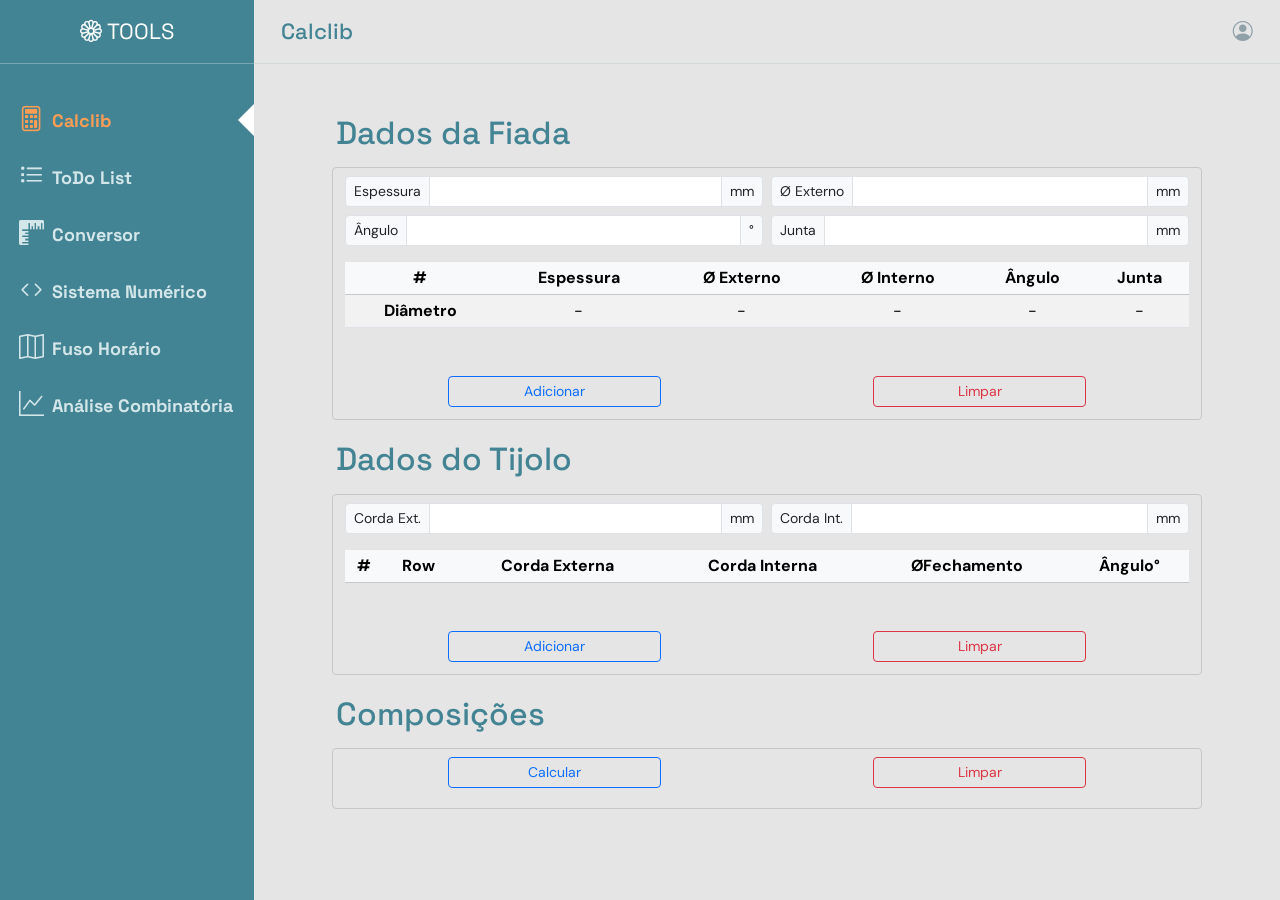
<file: index.html>
<!DOCTYPE html>
<html lang="pt-br">
<head>
    <meta charset="UTF-8">
    <meta name="viewport" content="width=device-width, initial-scale=1.0">
    <title>Tools</title>
    <!--Links-->
    
    <link href="https://cdn.jsdelivr.net/npm/bootstrap@5.3.8/dist/css/bootstrap.min.css" rel="stylesheet" integrity="sha384-sRIl4kxILFvY47J16cr9ZwB07vP4J8+LH7qKQnuqkuIAvNWLzeN8tE5YBujZqJLB" crossorigin="anonymous">
    <link rel="stylesheet" href="https://cdn.jsdelivr.net/npm/bootstrap-icons@1.11.3/font/bootstrap-icons.min.css">
    <link rel="icon" href="./img/flower1.svg" type="image/x-icon">
    <link rel="stylesheet" href="./styles/style.css">
    <!--Links-->
</head>
<!--Referência para o conversor de medidas-->
<!--https://conversordemedidas.com.br/#/conversor-de-medidas-->
<body>
    <div class="app-shell" >
        <aside class="sidebar">
            <div class="brand">
                <i class="bi bi-flower1"></i>    
                <span>TOOLS</span>
            </div>
            
            <div class="sidebar-rule sidebar-rule-line"></div>
            <nav class="sidebar-nav" arial-label="Navegação principal">
                <a class="nav-item active" href="index.html"><i class="bi bi-calculator"></i><span>Calclib</span></a>
                <a class="nav-item" href="./pages/todolist.html"><i class="bi bi-list-task"></i><span>ToDo List</span></a>
                <a class="nav-item" href="./pages/conversor.html"><i class="bi bi-rulers"></i><span>Conversor</span></a>
                <a class="nav-item" href="./pages/sistemanumerico.html"><i class="bi bi-code"></i><span>Sistema Numérico</span></a>
                <a class="nav-item" href="./pages/fusohorario.html"><i class="bi bi-map"></i><span>Fuso Horário</span></a>
                <a class="nav-item" href="./pages/analisecombinatoria.html"><i class="bi bi-graph-up"></i><span>Análise Combinatória</span></a>
            </nav>
        </aside>
        <main class="main-content" id="calclib">
            <header class="topbar">
                <h1>Calclib</h1>
                <div class="topbar-actions">
                    <button type="button" aria-label="Perfil"><i class="bi bi-person-circle"></i></button>
                </div>
            </header>
            <section class="section-content" aria-label="Calclib">
                <div class="container">
                    <div class="row justify-content-center">
                        <div class="col-11 inputcalc1">
                            <h2 class="titulo2">Dados da Fiada</h2>
                            <form class="row row-cols-sm-auto g-2 align-items-center border border-1 border-secondary-subtle p-2 rounded-1">
                                <div class="input-group input-group-sm mt-0 mb-2 w-50">
                                    <span class="input-group-text">Espessura</span>
                                    <input type="text" class="form-control" aria-label="Esp." id="espessura">
                                    <span class="input-group-text">mm</span>
                                </div>
                                <div class="input-group input-group-sm mt-0 mb-2 w-50">
                                    <span class="input-group-text">Ø Externo</span>
                                    <input type="text" class="form-control" aria-label="Ø Externo" id="diamExt">
                                    <span class="input-group-text">mm</span>
                                </div>
                                <div class="input-group input-group-sm mt-0 mb-2 w-50">
                                    <span class="input-group-text">Ângulo</span>
                                    <input type="text" class="form-control" aria-label="Angulo" id="angulo">
                                    <span class="input-group-text">°</span>
                                </div>
                                <div class="input-group input-group-sm mt-0 mb-2 w-50">
                                    <span class="input-group-text">Junta</span>
                                    <input type="text" class="form-control" aria-label="Junta" id="junta">
                                    <span class="input-group-text">mm</span>
                                </div>

                                <div class="col-11 w-100" >
                                    <table class="table table-striped table-sm mb-5" id="tabelaDiam">
                                        <thead class="table-light">
                                            <tr>
                                                <th scope="col">#</th>
                                                <th scope="col">Espessura</th>
                                                <th scope="col">Ø Externo</th>
                                                <th scope="col">Ø Interno</th>
                                                <th scope="col">Ângulo</th>
                                                <th scope="col">Junta</th>
                                            </tr>
                                            <tbody>
                                                <tr>
                                                    <th scope="row" class="table-striped align-middle align-item-center">Diâmetro</th>
                                                    <td>-</td>
                                                    <td>-</td>
                                                    <td>-</td>
                                                    <td>-</td>
                                                    <td>-</td> 
                                                </tr>
                                            </tbody>
                                        </thead>
                                    </table>
                                </div>
                                <button type="button" class="btn btn-outline-primary btn-sm mt-0 mb-1 w-25 mx-auto" id="btnAddDadosFiada" >Adicionar</button>
                                <button type="button" class="btn btn-outline-danger btn-sm mt-0 mb-1 w-25 mx-auto" id="btnLimparDadosFiada" >Limpar</button>
                            </form>
                        </div>
                    </div>
                    <div class="row justify-content-center">
                        <div class="col-11 inputcalc1">
                            <h2 class="titulo2">Dados do Tijolo</h2>
                            <form class="row row-cols-sm-auto g-2 align-items-center border border-1 border-secondary-subtle p-2 rounded-1">
                                <div class="input-group input-group-sm mt-0 mb-2 w-50">
                                    <span class="input-group-text">Corda Ext.</span>
                                    <input type="text" class="form-control" aria-label="Corda Externa" id="cordaExterna">
                                    <span class="input-group-text">mm</span>
                                </div>
                                <div class="input-group input-group-sm mt-0 mb-2 w-50">
                                    <span class="input-group-text">Corda Int.</span>
                                    <input type="text" class="form-control" aria-label="Corda Interna" id="cordaInterna">
                                    <span class="input-group-text">mm</span>
                                </div>
                                <div class="col-11 w-100" >
                                    <table class="table table-striped table-sm mb-5" id="tabelaTijolo">
                                        <thead class="table-light">
                                            <tr>
                                                <th scope="col">#</th>
                                                <th scope="col">Row</th>
                                                <th scope="col">Corda Externa</th>
                                                <th scope="col">Corda Interna</th>
                                                <th scope="col">ØFechamento</th>
                                                <th scope="col">Ângulo°</th>
                                            </tr>
                                            <tbody>

                                            </tbody>
                                        </thead>
                                    </table>
                                </div>
                                <button type="button" class="btn btn-outline-primary btn-sm mt-0 mb-1 w-25 mx-auto" id="btnAddTijolos" >Adicionar</button>
                                <button type="button" class="btn btn-outline-danger btn-sm mt-0 mb-1 w-25 mx-auto" id="btnLimparTijolos" >Limpar</button>
                            </form>
                        </div>
                    </div>
                    <div class="row justify-content-center">
                        <div class="col-11 inputcalc1">
                            <h2 class="titulo2">Composições</h2>
                            <form class="row row-cols-sm-auto g-2 align-items-center border border-1 border-secondary-subtle p-2 rounded-1">
                                <button type="button" class="btn btn-outline-primary btn-sm mt-0 mb-1 w-25 mx-auto" id="CalcularComposicao" >Calcular</button>
                                <button type="button" class="btn btn-outline-danger btn-sm mt-0 mb-1 w-25 mx-auto" id="LimparComposicao" >Limpar</button>
                                <div class="col-12 composicoes-resultados">
                                    <div class="cards-grid d-flex flex-wrap justify-content-center gap-3">

                                    </div>
                                </div>
                            </form>
                        </div>
                    </div>
                </div>
            </section>
        </main>
    </div>

    <script src="https://cdn.jsdelivr.net/npm/bootstrap@5.3.8/dist/js/bootstrap.bundle.min.js" integrity="sha384-FKyoEForCGlyvwx9Hj09JcYn3nv7wiPVlz7YYwJrWVcXK/BmnVDxM+D2scQbITxI" crossorigin="anonymous"></script>
    <script src="./js/calclib.js"></script>
</body>
</html>
</file>
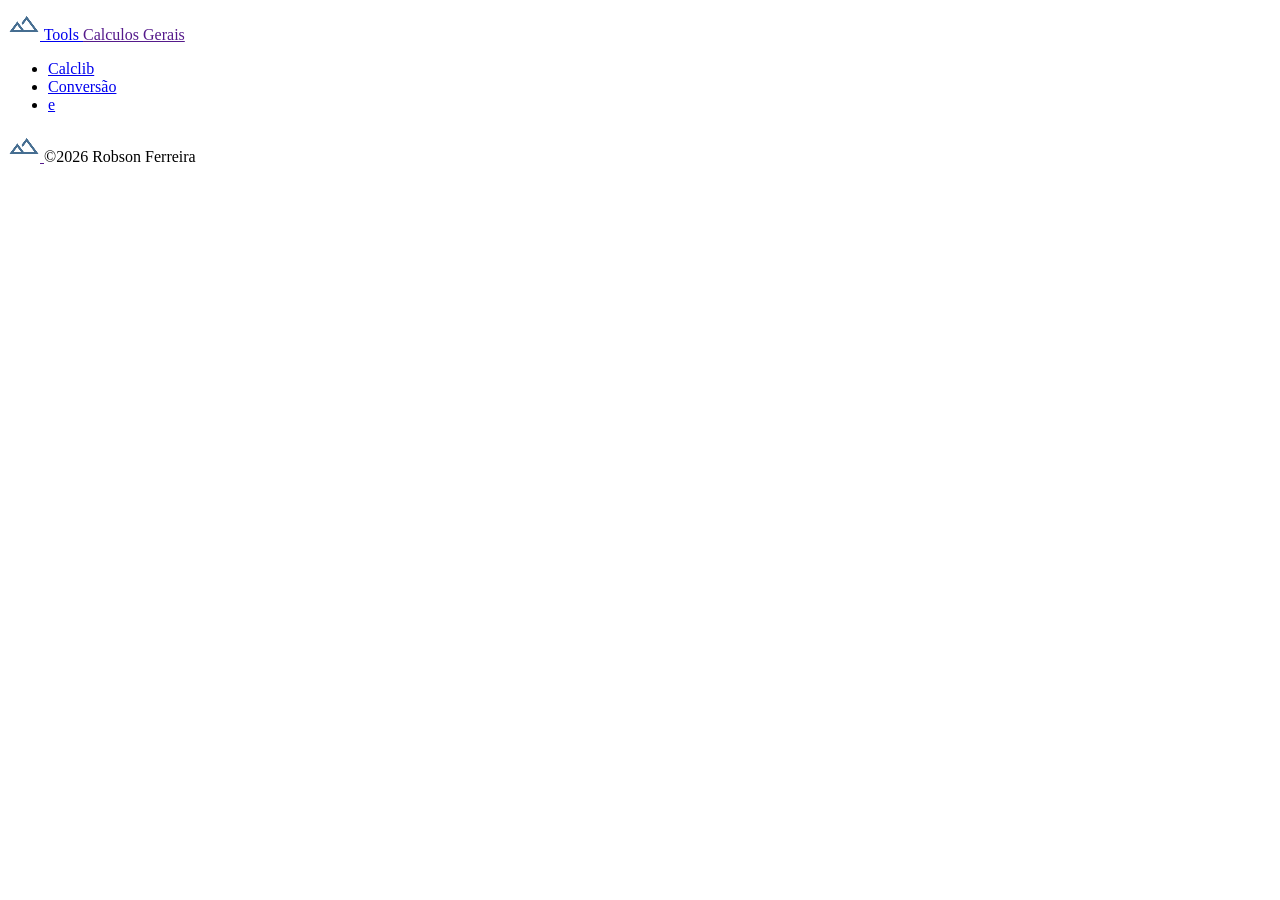
<file: index_v1.html>
<!DOCTYPE html>
<html lang="en">
<head>
    <meta charset="UTF-8">
    <meta name="viewport" content="width=device-width, initial-scale=1.0">
    <title>Tools</title>
    

</head>
<body>
    <header>
        <nav class="navbar fixed-top bg-body-tertiary">
            <div class="container-fluid">
                <a class="navbar-brand"href="#" id="logo">
                    <img src="./img/landscape_32dp.png" alt="">
                    Tools
                </a>
                <a class="navbar-brand" id="titulo" href="">Calculos Gerais</a>
      
            </div>
            <!--Tabs-->
            <div class="nav-t">
                
                <ul class="nav nav-tabs">
                    <!--Tab 1-->
                    <li class="nav-item">
                        <a class="nav-link active" aria-current="page" href="#">Calclib</a>
                    </li>
                    <li class="nav-item">
                        <a class="nav-link tab-unselect" href="#">Conversão</a>
                    </li>
                    <li class="nav-item">
                        <a class="nav-link tab-unselect" href="#">e</a>
                    </li>
                </ul>
            </div>   
        </nav>
    </header>
    <main>
        <section class="container">
            
        </section>
    </main>
    <footer class="d-flex flex-wrap justifiy-content-between align-itens-center py-3 my-4 border-top bg-body-tertiary">
            <div class="col-md-4 d-flex align-items-center" id="footer">
                <a href="" class="mb-3 me-2 mb-md-0 text-body-secondary text-decoration-none lh-1" a>
                    <img src="./img/landscape_32dp.png" alt="">
                </a>
                <span class="mb-3 mb-md-0 text-body-secondary">©2026 Robson Ferreira</span>
            </div>
        </footer>
    <script src="https://cdn.jsdelivr.net/npm/bootstrap@5.3.8/dist/js/bootstrap.bundle.min.js" integrity="sha384-FKyoEForCGlyvwx9Hj09JcYn3nv7wiPVlz7YYwJrWVcXK/BmnVDxM+D2scQbITxI" crossorigin="anonymous"></script>

</body>
</html>
</file>
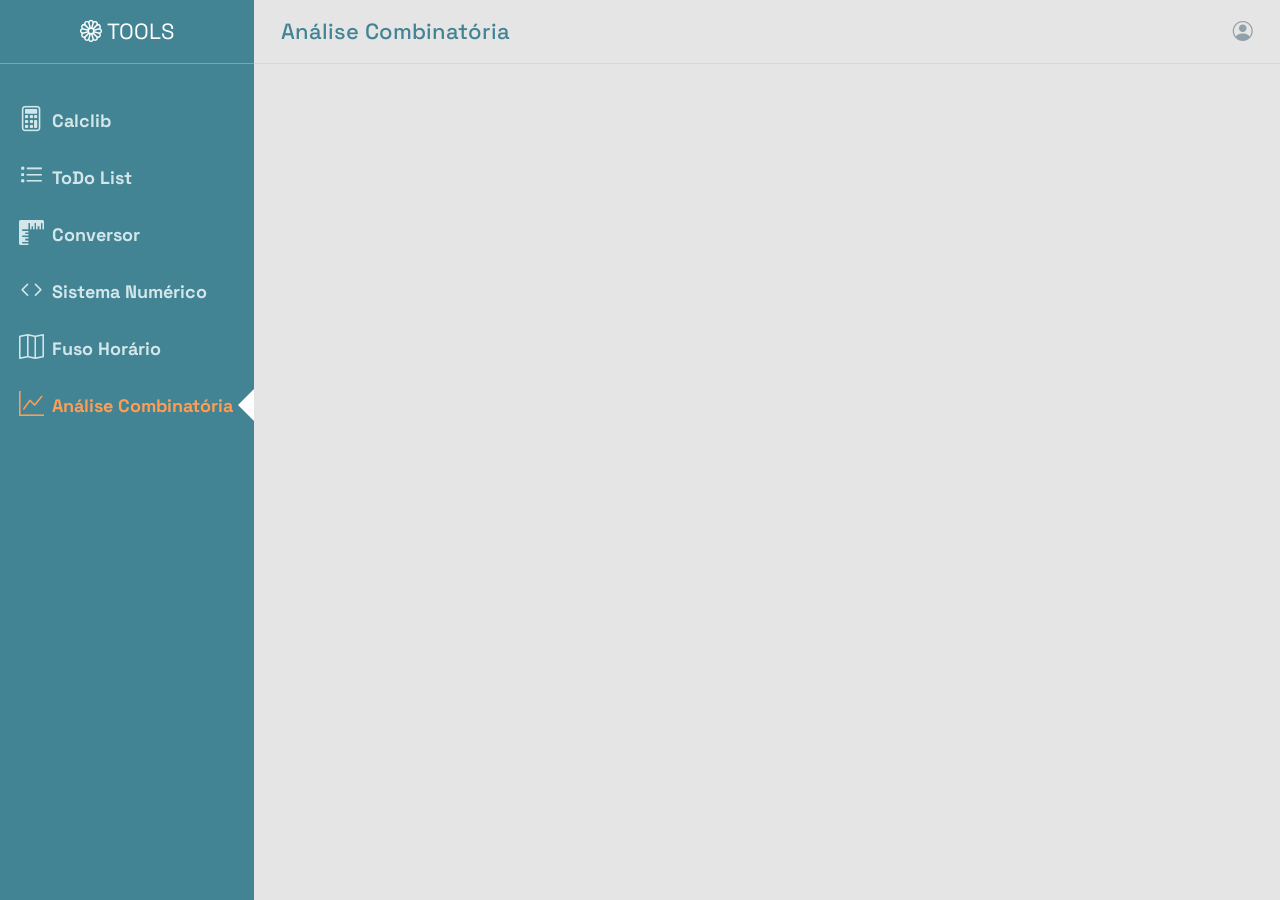
<file: pages/analisecombinatoria.html>
<!DOCTYPE html>
<html lang="pt-br">
<head>
    <meta charset="UTF-8">
    <meta name="viewport" content="width=device-width, initial-scale=1.0">
    <title>Tools</title>
    <!--Links-->
    <link href="https://cdn.jsdelivr.net/npm/bootstrap@5.3.8/dist/css/bootstrap.min.css" rel="stylesheet" integrity="sha384-sRIl4kxILFvY47J16cr9ZwB07vP4J8+LH7qKQnuqkuIAvNWLzeN8tE5YBujZqJLB" crossorigin="anonymous">
    <link rel="stylesheet" href="https://cdn.jsdelivr.net/npm/bootstrap-icons@1.11.3/font/bootstrap-icons.min.css">
    <link rel="icon" href="./img/flower1.svg" type="image/x-icon">
    <link rel="stylesheet" href="../styles/style.css">
    <!--Links-->
</head>
<!--Referência para o conversor de medidas-->
<!--https://conversordemedidas.com.br/#/conversor-de-medidas-->
<body>
    <div class="app-shell" >
        <aside class="sidebar">
            <div class="brand">
                <i class="bi bi-flower1"></i>    
                <span>TOOLS</span>
            </div>
            <div class="sidebar-rule sidebar-rule-line"></div>
            <nav class="sidebar-nav" arial-label="Navegação principal">
                <a class="nav-item" href="../index.html"><i class="bi bi-calculator"></i><span>Calclib</span></a>
                <a class="nav-item" href="./todolist.html"><i class="bi bi-list-task"></i><span>ToDo List</span></a>
                <a class="nav-item" href="./conversor.html"><i class="bi bi-rulers"></i><span>Conversor</span></a>
                <a class="nav-item" href="./sistemanumerico.html"><i class="bi bi-code"></i><span>Sistema Numérico</span></a>
                <a class="nav-item" href="./fusohorario.html"><i class="bi bi-map"></i><span>Fuso Horário</span></a>
                <a class="nav-item active" href="analisecombinatoria.html"><i class="bi bi-graph-up"></i><span>Análise Combinatória</span></a>
            </nav>
        </aside>
        <main class="main-content" id="analisecombinatoria">
            <header class="topbar">
                <h1>Análise Combinatória</h1>
                <div class="topbar-actions">
                    <button type="button" aria-label="Perfil"><i class="bi bi-person-circle"></i></button>
                </div>
            </header>
            <section class="section-content" aria-label="Análise Combinatória">

            </section>
            
        </main>
    </div>
    <script src="https://cdn.jsdelivr.net/npm/bootstrap@5.3.8/dist/js/bootstrap.bundle.min.js" integrity="sha384-FKyoEForCGlyvwx9Hj09JcYn3nv7wiPVlz7YYwJrWVcXK/BmnVDxM+D2scQbITxI" crossorigin="anonymous"></script>
</body>
</html>
</file>
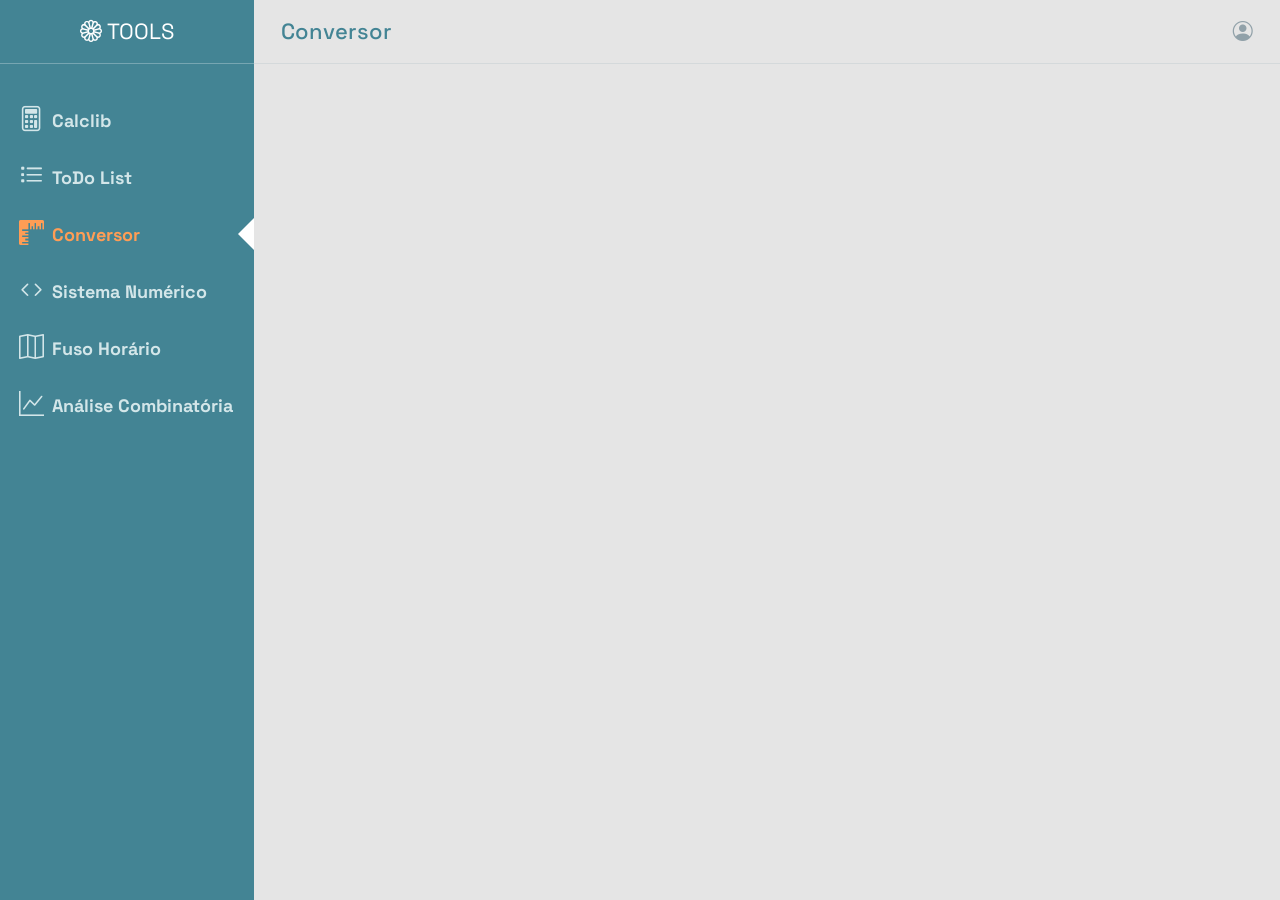
<file: pages/conversor.html>
<!DOCTYPE html>
<html lang="pt-br">
<head>
    <meta charset="UTF-8">
    <meta name="viewport" content="width=device-width, initial-scale=1.0">
    <title>Tools</title>
    <!--Links-->
    <link href="https://cdn.jsdelivr.net/npm/bootstrap@5.3.8/dist/css/bootstrap.min.css" rel="stylesheet" integrity="sha384-sRIl4kxILFvY47J16cr9ZwB07vP4J8+LH7qKQnuqkuIAvNWLzeN8tE5YBujZqJLB" crossorigin="anonymous">
    <link rel="stylesheet" href="https://cdn.jsdelivr.net/npm/bootstrap-icons@1.11.3/font/bootstrap-icons.min.css">
    <link rel="icon" href="./img/flower1.svg" type="image/x-icon">
    <link rel="stylesheet" href="../styles/style.css">
    <!--Links-->
</head>
<!--Referência para o conversor de medidas-->
<!--https://conversordemedidas.com.br/#/conversor-de-medidas-->
<body>
    <div class="app-shell" >
        <aside class="sidebar">
            <div class="brand">
                <i class="bi bi-flower1"></i>    
                <span>TOOLS</span>
            </div>
            <div class="sidebar-rule sidebar-rule-line"></div>
            <nav class="sidebar-nav" arial-label="Navegação principal">
                <a class="nav-item" href="../index.html"><i class="bi bi-calculator"></i><span>Calclib</span></a>
                <a class="nav-item" href="./todolist.html"><i class="bi bi-list-task"></i><span>ToDo List</span></a>
                <a class="nav-item active" href="conversor.html"><i class="bi bi-rulers"></i><span>Conversor</span></a>
                <a class="nav-item" href="./sistemanumerico.html"><i class="bi bi-code"></i><span>Sistema Numérico</span></a>
                <a class="nav-item" href="./fusohorario.html"><i class="bi bi-map"></i><span>Fuso Horário</span></a>
                <a class="nav-item" href="./analisecombinatoria.html"><i class="bi bi-graph-up"></i><span>Análise Combinatória</span></a>
            </nav>
        </aside>
        <main class="main-content" id="conversor">
            <header class="topbar">
                <h1>Conversor</h1>
                <div class="topbar-actions">
                    <button type="button" aria-label="Perfil"><i class="bi bi-person-circle"></i></button>
                </div>
            </header>
            <section class="section-content" aria-label="ToDo List">

            </section>
            
        </main>
    </div>
    <script src="https://cdn.jsdelivr.net/npm/bootstrap@5.3.8/dist/js/bootstrap.bundle.min.js" integrity="sha384-FKyoEForCGlyvwx9Hj09JcYn3nv7wiPVlz7YYwJrWVcXK/BmnVDxM+D2scQbITxI" crossorigin="anonymous"></script>
</body>
</html>
</file>
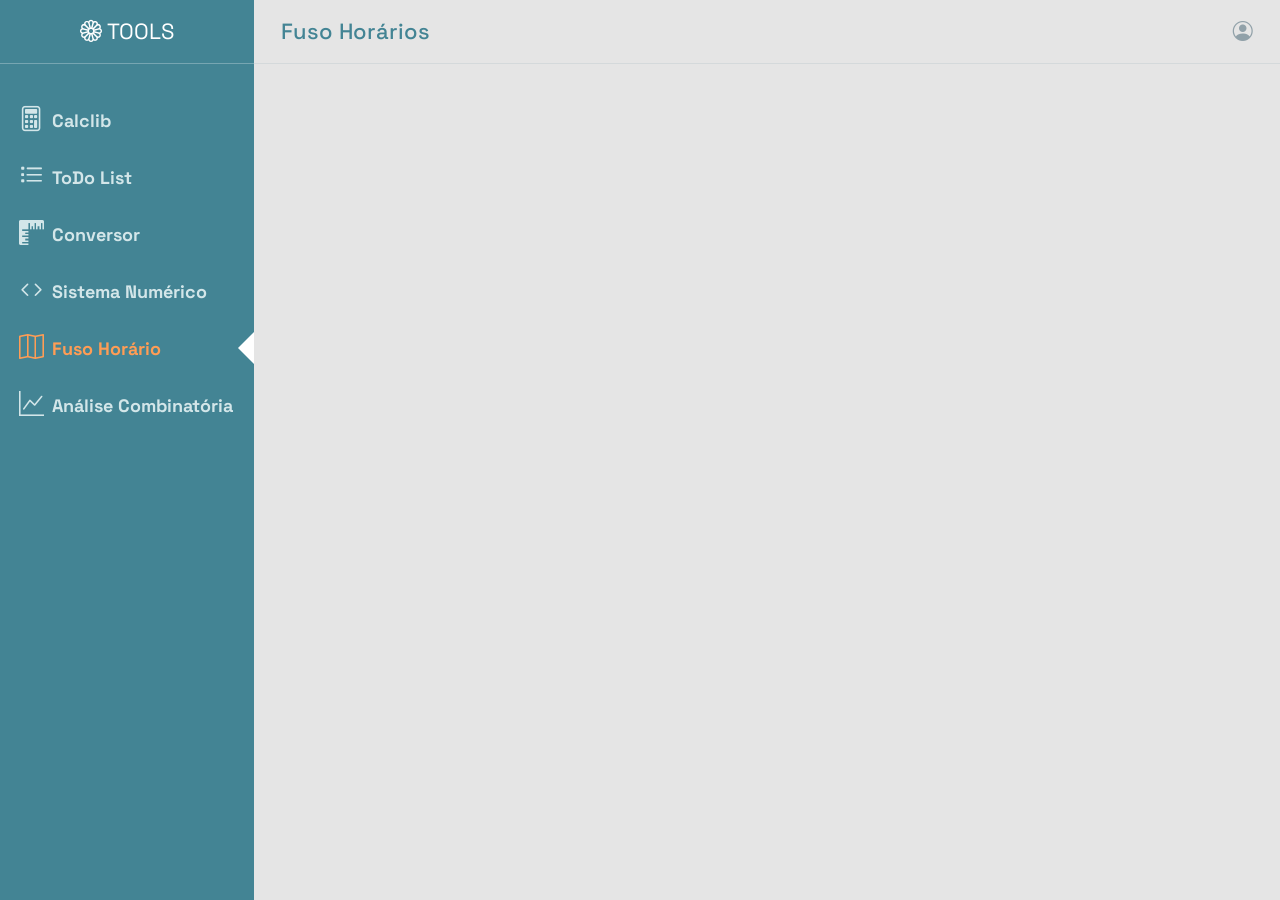
<file: pages/fusohorario.html>
<!DOCTYPE html>
<html lang="pt-br">
<head>
    <meta charset="UTF-8">
    <meta name="viewport" content="width=device-width, initial-scale=1.0">
    <title>Tools</title>
    <!--Links-->
    <link href="https://cdn.jsdelivr.net/npm/bootstrap@5.3.8/dist/css/bootstrap.min.css" rel="stylesheet" integrity="sha384-sRIl4kxILFvY47J16cr9ZwB07vP4J8+LH7qKQnuqkuIAvNWLzeN8tE5YBujZqJLB" crossorigin="anonymous">
    <link rel="stylesheet" href="https://cdn.jsdelivr.net/npm/bootstrap-icons@1.11.3/font/bootstrap-icons.min.css">
    <link rel="icon" href="./img/flower1.svg" type="image/x-icon">
    <link rel="stylesheet" href="../styles/style.css">
    <!--Links-->
</head>
<!--Referência para o conversor de medidas-->
<!--https://conversordemedidas.com.br/#/conversor-de-medidas-->
<body>
    <div class="app-shell" >
        <aside class="sidebar">
            <div class="brand">
                <i class="bi bi-flower1"></i>    
                <span>TOOLS</span>
            </div>
            <div class="sidebar-rule sidebar-rule-line"></div>
            <nav class="sidebar-nav" arial-label="Navegação principal">
                <a class="nav-item" href="../index.html"><i class="bi bi-calculator"></i><span>Calclib</span></a>
                <a class="nav-item" href="./todolist.html"><i class="bi bi-list-task"></i><span>ToDo List</span></a>
                <a class="nav-item" href="./conversor.html"><i class="bi bi-rulers"></i><span>Conversor</span></a>
                <a class="nav-item" href="./sistemanumerico.html"><i class="bi bi-code"></i><span>Sistema Numérico</span></a>
                <a class="nav-item active" href="fusohorario.html"><i class="bi bi-map"></i><span>Fuso Horário</span></a>
                <a class="nav-item" href="./analisecombinatoria.html"><i class="bi bi-graph-up"></i><span>Análise Combinatória</span></a>
            </nav>
        </aside>
        <main class="main-content" id="fusohorario">
            <header class="topbar">
                <h1>Fuso Horários</h1>
                <div class="topbar-actions">
                    <button type="button" aria-label="Perfil"><i class="bi bi-person-circle"></i></button>
                </div>
            </header>
            <section class="section-content" aria-label="Fuso Horário">

            </section>
            
        </main>
    </div>
    <script src="https://cdn.jsdelivr.net/npm/bootstrap@5.3.8/dist/js/bootstrap.bundle.min.js" integrity="sha384-FKyoEForCGlyvwx9Hj09JcYn3nv7wiPVlz7YYwJrWVcXK/BmnVDxM+D2scQbITxI" crossorigin="anonymous"></script>
</body>
</html>
</file>
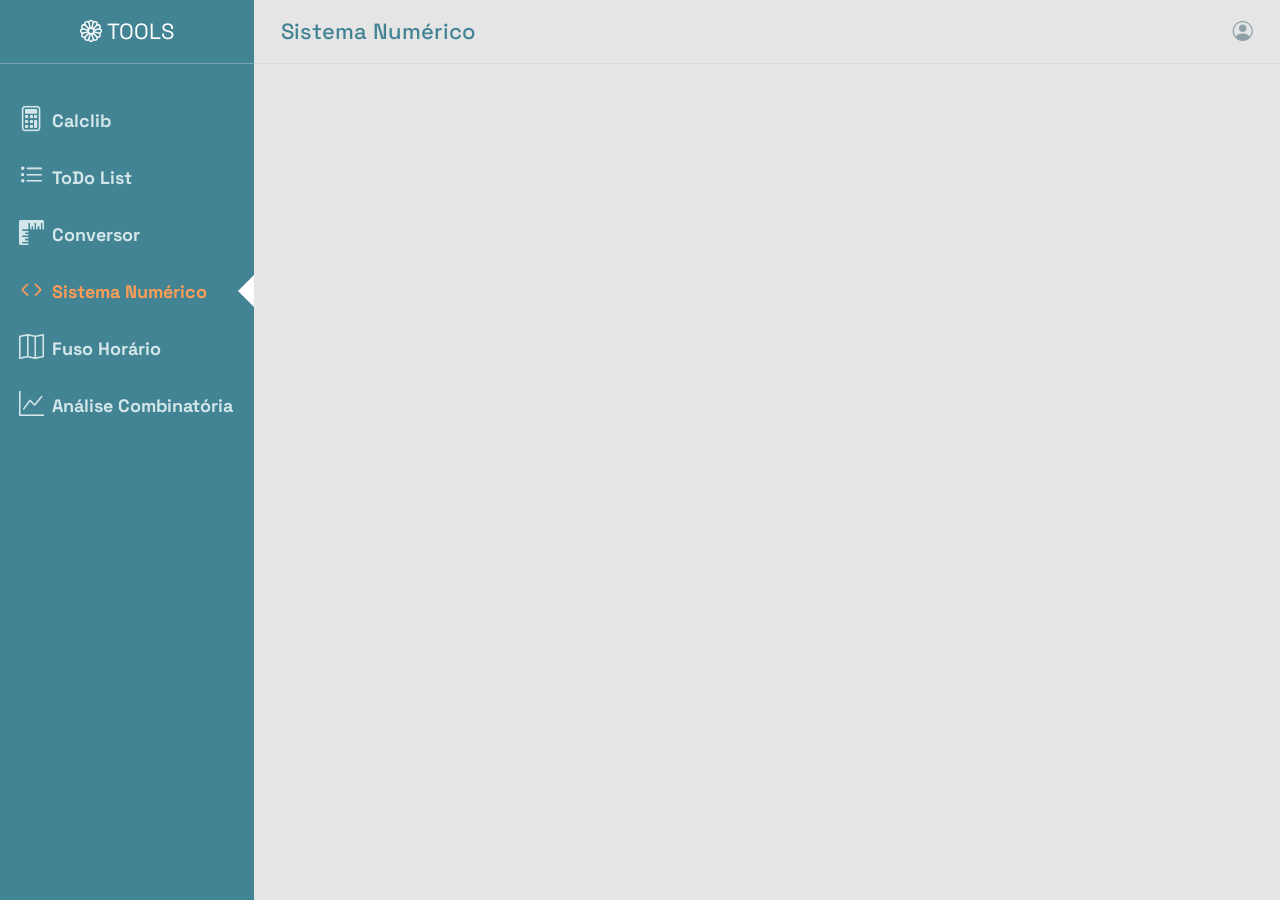
<file: pages/sistemanumerico.html>
<!DOCTYPE html>
<html lang="pt-br">
<head>
    <meta charset="UTF-8">
    <meta name="viewport" content="width=device-width, initial-scale=1.0">
    <title>Tools</title>
    <!--Links-->
    <link href="https://cdn.jsdelivr.net/npm/bootstrap@5.3.8/dist/css/bootstrap.min.css" rel="stylesheet" integrity="sha384-sRIl4kxILFvY47J16cr9ZwB07vP4J8+LH7qKQnuqkuIAvNWLzeN8tE5YBujZqJLB" crossorigin="anonymous">
    <link rel="stylesheet" href="https://cdn.jsdelivr.net/npm/bootstrap-icons@1.11.3/font/bootstrap-icons.min.css">
    <link rel="icon" href="./img/flower1.svg" type="image/x-icon">
    <link rel="stylesheet" href="../styles/style.css">
    <!--Links-->
</head>
<!--Referência para o conversor de medidas-->
<!--https://conversordemedidas.com.br/#/conversor-de-medidas-->
<body>
    <div class="app-shell" >
        <aside class="sidebar">
            <div class="brand">
                <i class="bi bi-flower1"></i>    
                <span>TOOLS</span>
            </div>
            <div class="sidebar-rule sidebar-rule-line"></div>
            <nav class="sidebar-nav" arial-label="Navegação principal">
                <a class="nav-item" href="../index.html"><i class="bi bi-calculator"></i><span>Calclib</span></a>
                <a class="nav-item" href="./todolist.html"><i class="bi bi-list-task"></i><span>ToDo List</span></a>
                <a class="nav-item" href="./conversor.html"><i class="bi bi-rulers"></i><span>Conversor</span></a>
                <a class="nav-item active" href="sistemanumerico.html"><i class="bi bi-code"></i><span>Sistema Numérico</span></a>
                <a class="nav-item" href="./fusohorario.html"><i class="bi bi-map"></i><span>Fuso Horário</span></a>
                <a class="nav-item" href="./analisecombinatoria.html"><i class="bi bi-graph-up"></i><span>Análise Combinatória</span></a>
            </nav>
        </aside>
        <main class="main-content" id="sistemanumerico">
            <header class="topbar">
                <h1>Sistema Numérico</h1>
                <div class="topbar-actions">
                    <button type="button" aria-label="Perfil"><i class="bi bi-person-circle"></i></button>
                </div>
            </header>
            <section class="section-content" aria-label="Sistema Numérico">

            </section>
            
        </main>
    </div>
    <script src="https://cdn.jsdelivr.net/npm/bootstrap@5.3.8/dist/js/bootstrap.bundle.min.js" integrity="sha384-FKyoEForCGlyvwx9Hj09JcYn3nv7wiPVlz7YYwJrWVcXK/BmnVDxM+D2scQbITxI" crossorigin="anonymous"></script>
</body>
</html>
</file>
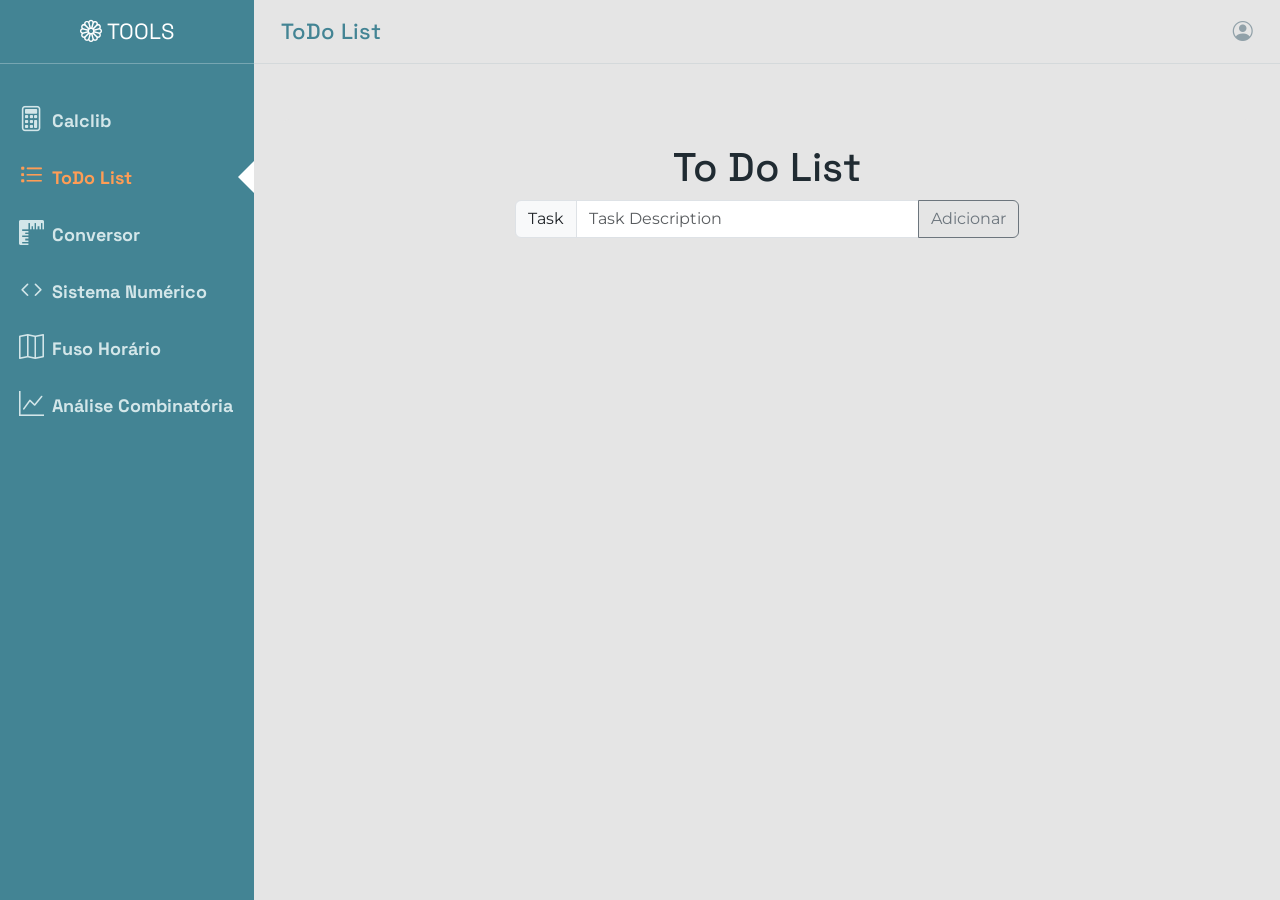
<file: pages/todolist.html>
<!DOCTYPE html>
<html lang="pt-br">
<head>
    <meta charset="UTF-8">
    <meta name="viewport" content="width=device-width, initial-scale=1.0">
    <title>Tools</title>
    <!--Links-->
    <link href="https://cdn.jsdelivr.net/npm/bootstrap@5.3.8/dist/css/bootstrap.min.css" rel="stylesheet" integrity="sha384-sRIl4kxILFvY47J16cr9ZwB07vP4J8+LH7qKQnuqkuIAvNWLzeN8tE5YBujZqJLB" crossorigin="anonymous">
    <link rel="stylesheet" href="https://cdn.jsdelivr.net/npm/bootstrap-icons@1.11.3/font/bootstrap-icons.min.css">
    <link rel="icon" href="./img/flower1.svg" type="image/x-icon">
    <link rel="stylesheet" href="../styles/style.css">
    <link rel="stylesheet" href="../styles/todolist.css">
    <!--Links-->
</head>
<!--Referência para o conversor de medidas-->
<!--https://conversordemedidas.com.br/#/conversor-de-medidas-->
<body>
    <div class="app-shell" >
        <aside class="sidebar">
            <div class="brand">
                <i class="bi bi-flower1"></i>    
                <span>TOOLS</span>
            </div>
            <div class="sidebar-rule sidebar-rule-line"></div>
            <nav class="sidebar-nav" arial-label="Navegação principal">
                <a class="nav-item" href="../index.html"><i class="bi bi-calculator"></i><span>Calclib</span></a>
                <a class="nav-item active" href="todolist.html"><i class="bi bi-list-task"></i><span>ToDo List</span></a>
                <a class="nav-item" href="./conversor.html"><i class="bi bi-rulers"></i><span>Conversor</span></a>
                <a class="nav-item" href="./sistemanumerico.html"><i class="bi bi-code"></i><span>Sistema Numérico</span></a>
                <a class="nav-item" href="./fusohorario.html"><i class="bi bi-map"></i><span>Fuso Horário</span></a>
                <a class="nav-item" href="./analisecombinatoria.html"><i class="bi bi-graph-up"></i><span>Análise Combinatória</span></a>
            </nav>
        </aside>
        <main class="main-content" id="todolist">
            <header class="topbar">
                <h1>ToDo List</h1>
                <div class="topbar-actions">
                    <button type="button" aria-label="Perfil"><i class="bi bi-person-circle"></i></button>
                </div>
            </header>
            <section class="section-content" aria-label="ToDo List">
                <div class="container">
                    <div class="row">
                        <div class="col align-self-center main">
                        <h1>To Do List</h1>
                        <form class="row g-3 justify-content-center mx-auto" style="max-width: 520px;">
                            <div class="col-8 input-group form-input">
                            <span class="input-group-text" id="basic-addon1">Task</span>
                            <input type="text" class="form-control" id="input-tarefa" placeholder="Task Description" aria-label="Username" aria-describedby="basic-addon1">
                            <button type="button" class="btn btn-outline-secondary" id="btn-tarefa">Adicionar</button>
                            <!--<button type="button" class="btn-outline theme-inverse">Adicionar</button>-->
                            </div>  
                        </form>
                            <p>
                                <ul class="list-group justify-content-center mx-auto w-75 tarefas">

                                </ul>
                            </p>
                        </div>
                    </div>
                </div>
            </section>
            
        </main>
    </div>
    <script src="https://cdn.jsdelivr.net/npm/bootstrap@5.3.8/dist/js/bootstrap.bundle.min.js" integrity="sha384-FKyoEForCGlyvwx9Hj09JcYn3nv7wiPVlz7YYwJrWVcXK/BmnVDxM+D2scQbITxI" crossorigin="anonymous"></script>
    <script src="../js/todolist.js"></script>
</body>
</html>
</file>
<file: styles/style.css>
@import url('https://fonts.googleapis.com/css2?family=DM+Sans:wght@400;500;600;700&family=Space+Grotesk:wght@500;600&display=swap');
@import url('https://fonts.googleapis.com/css2?family=Inter:ital,opsz,wght@0,14..32,100..900;1,14..32,100..900&family=Montserrat:ital,wght@0,100..900;1,100..900&display=swap');

:root{
    --font-Primary: 'DM Sans', sans-serif;
    --font-Secondery: 'Inter', sans-serif;
    --font-Tertiary: 'Montserrat', sans-serif;
    --font-Quaternary: 'Space Grotesk', sans-serif;
    --sidebar: #438494;
    --topbar: #e5e5e5;
    --page:#ffffff;
    --surface: #f8fafa;
    --ink: #202b32;
    --muted: #91a1a9;
    --line: #d4d9db;
    --item-menu:#d3e6e9;
    --item-menu-active:#ff9d55
    
;
}
*{
    box-sizing: border-box;
}
body{
    margin: 0;
    background: var(--topbar);
    color: var(--ink);
    font-family: var(--font-Primary);
}
.titulo2{
    font-family: var(--font-Quaternary);
    color: var(--sidebar);
    padding:20px 0px 15px 0px;
}
.app-shell{
    display: flex;
    min-height: 100vh;
}
.sidebar{
    width:254px;
    flex: 0 0 254px;
    background: var(--sidebar);
    color: #d8e8eb;

}
.brand{
    color:#fff;
    font-family: var(--font-Quaternary);
    font-size: 22px;
    text-align: center;
    padding: 15px 15px;
}
.sidebar-rule{
    height: 1px;
    margin: 0px -6px 30px;
    background: rgba(255,255,255,.28);
}
.sidebar-rule-line{
    padding-left: 0px;
    padding-right: 0px;
}
.sidebar-nav{
    display: grid;
    gap:5px;
    padding-left: 18px;
}
.nav-item{
    font-family: var(--font-Quaternary);
    position: relative;
    display: flex;
    align-items: center;
    gap:8px;
    min-height: 52px;
    padding: 0px 0px;
    color:var(--item-menu);
    font-size: 18px;
    font-weight: 700;
    text-decoration: none;
}
.nav-item i{
    width: 26px;
    color: var(--item-menu);
    font-size: 25px;
    text-align: center;
}
.nav-item.active{
    color: var(--item-menu-active);
}
.nav-item.active i{
    color: var(--item-menu-active);
}
.nav-item.active::after{
    position: absolute;
    right: 0px;
    width: 0px;
    height: 0px;
    border-top: 16px solid transparent;
    border-bottom: 16px solid transparent;
    border-right: 16px solid var(--page);
    content: "";
}
.main-content{
    min-width: 0px;
    flex: 1;
    overflow: hidden;
}
.topbar{
    display: flex;
    align-items: center;
    height: 64px;
    padding:15px 27px;
    border-bottom: 1px solid var(--line);
    background: var(--topbar);
    
}
.topbar h1{
    margin: 0px;
    color: var(--sidebar);
    font-family: var(--font-Quaternary);
    font-size: 22px;
    font-weight: 500;
}
.topbar-actions{
    display: flex;
    gap: 19px;
    margin-left: auto;
}
.topbar-actions button{
    padding: 0px;
    border: 0px;
    background: none;
    color: var(--muted);
    cursor: pointer;
    font-size: 20px;
}
.section-content{
    padding:30px;
}

#tabelaDiam, #tabelaTijolo{
    text-align: center;
}
.row-cols-sm-auto > .composicoes-resultados{
    flex: 0 0 100%;
    width: 100%;
}
.cards-grid > .card{
    width: 15rem;
}
@media (max-width: 768px){
    .sidebar{
        display: none;
    }

    .inputcalc1{
        width: 100%;
        margin: 0 auto;
    }
}
</file>
<file: styles/todolist.css>
@import url('https://fonts.googleapis.com/css2?family=DM+Sans:wght@400;500;600;700&family=Space+Grotesk:wght@500;600&display=swap');
@import url('https://fonts.googleapis.com/css2?family=Inter:ital,opsz,wght@0,14..32,100..900;1,14..32,100..900&family=Montserrat:ital,wght@0,100..900;1,100..900&display=swap');

:root{
    --font-Primary: 'DM Sans', sans-serif;
    --font-Secondery: 'Inter', sans-serif;
    --font-Tertiary: 'Montserrat', sans-serif;
    --font-Quaternary: 'Space Grotesk', sans-serif;
    --sidebar: #438494;
    --topbar: #e5e5e5;
    --page:#ffffff;
    --surface: #f8fafa;
    --ink: #202b32;
    --muted: #91a1a9;
    --line: #d4d9db;
    --item-menu:#d3e6e9;
    --item-menu-active:#ff9d55
}

*{
    box-sizing: border-box;
}
body{
    margin: 0;
    padding: 0;
    
    font-family: var(--font-Quaternary);
    font-size: 1.2em;
    
}
.main{
    padding-top: 25px;
    padding-bottom: 25px;
    margin-top: 25px;
    text-align: center;
    background-color: var(--topbar);
    border-radius: 5px;
}

form {
    margin: 0 auto;
}

.input-group {
    width: 100%;
}

.form-input{
 font-family: var(--font-Tertiary);   
}
</file>
